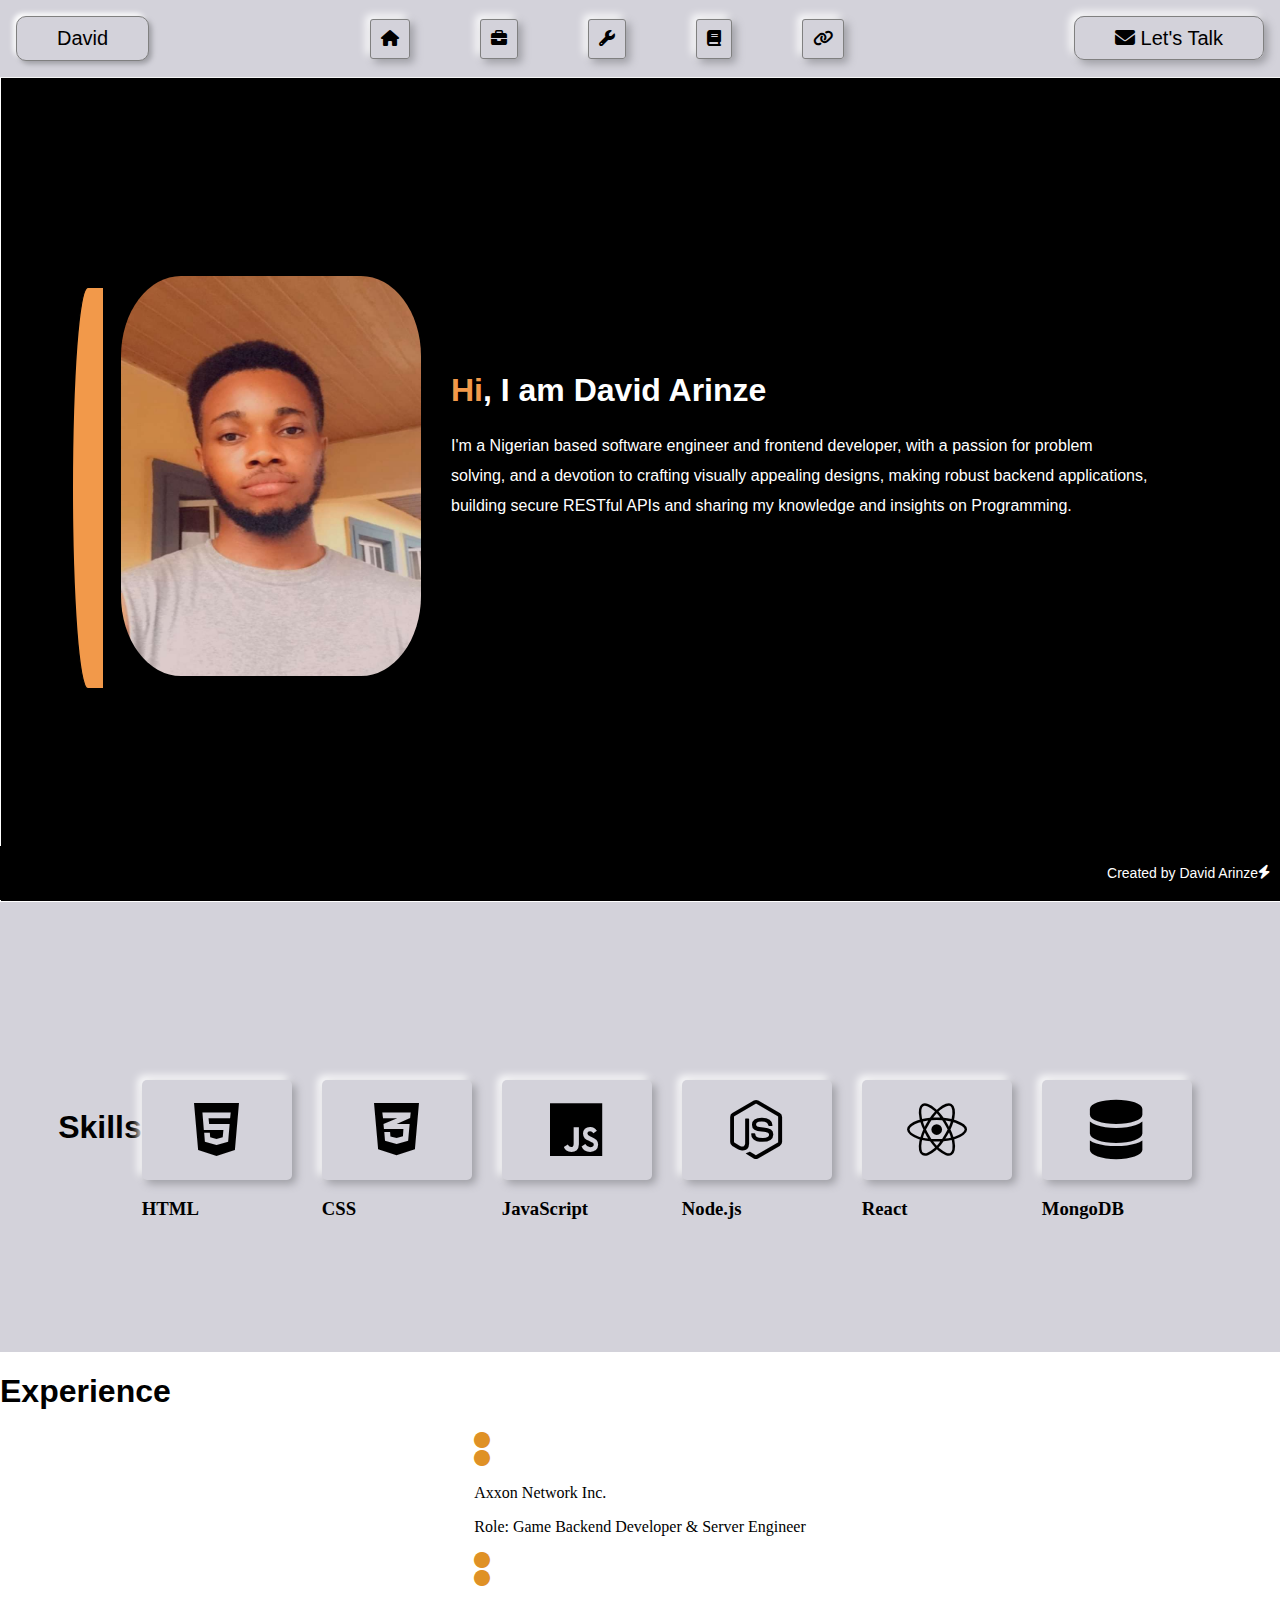
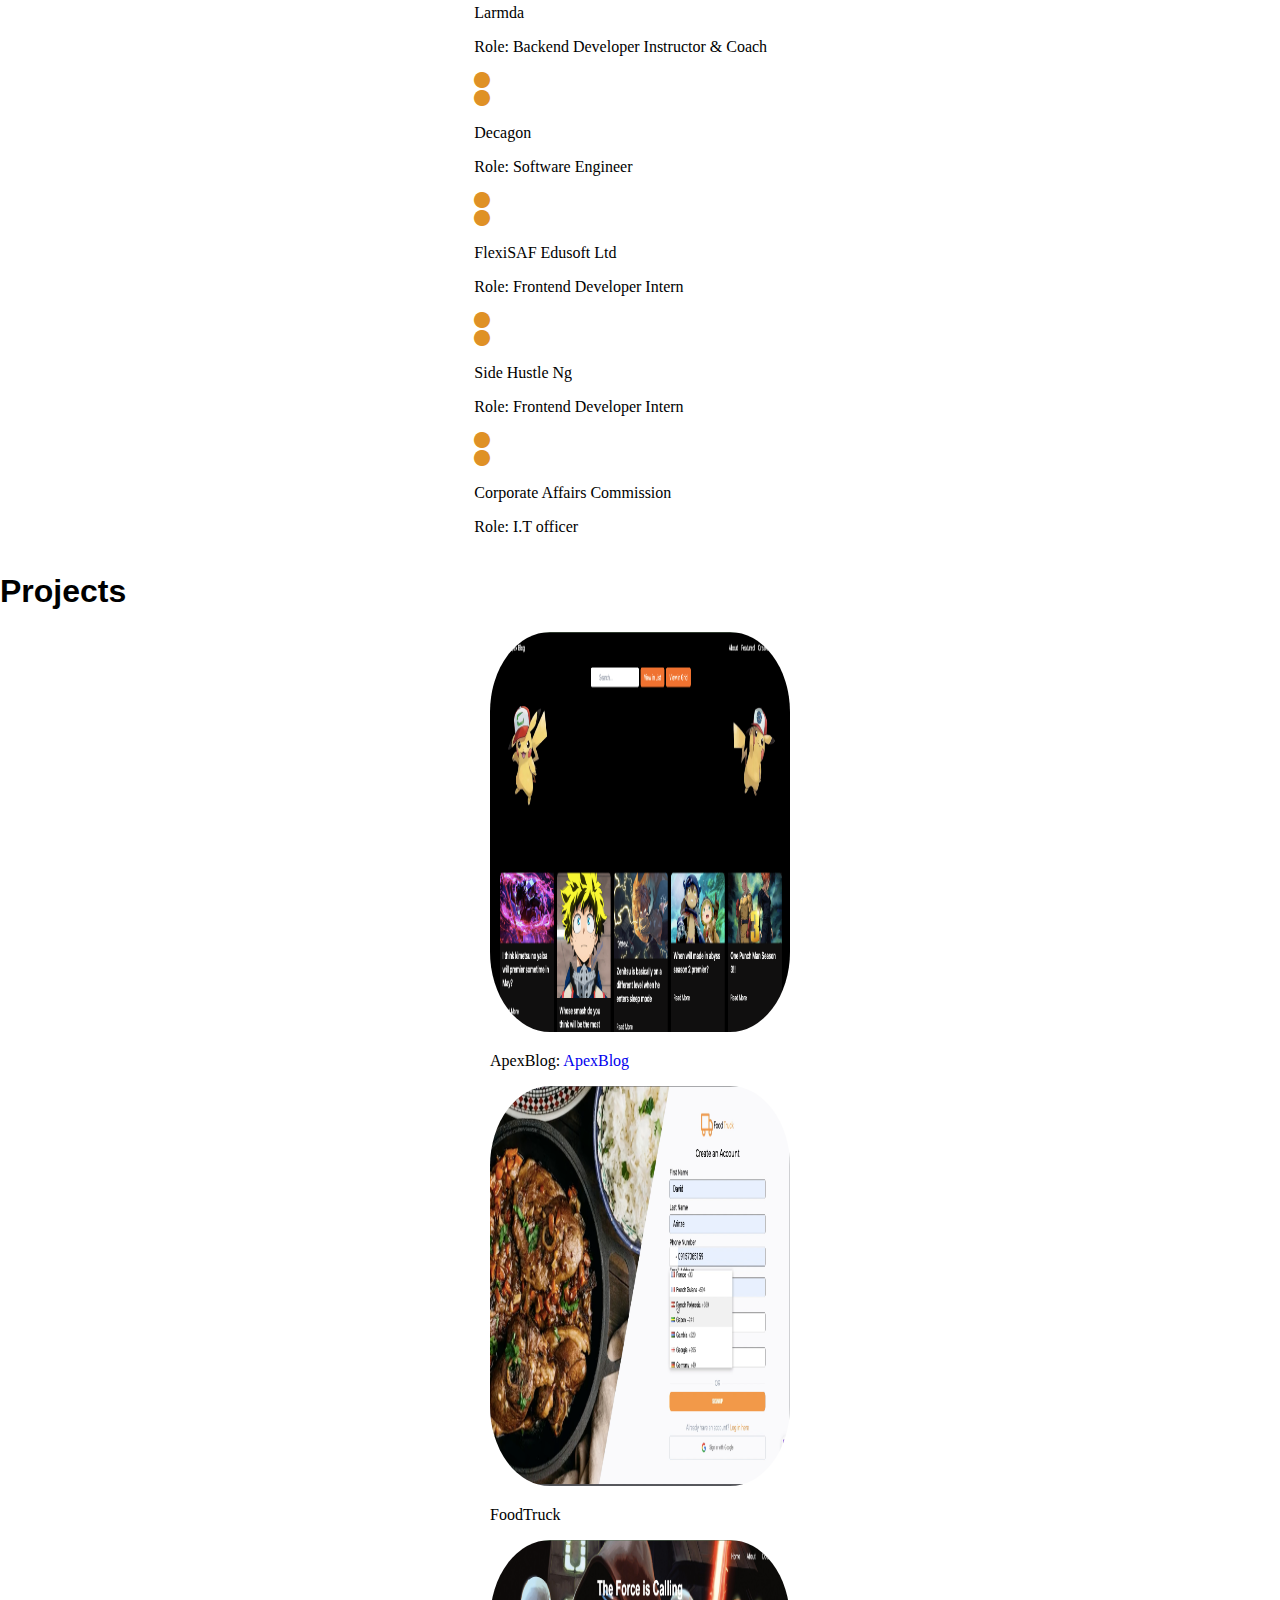
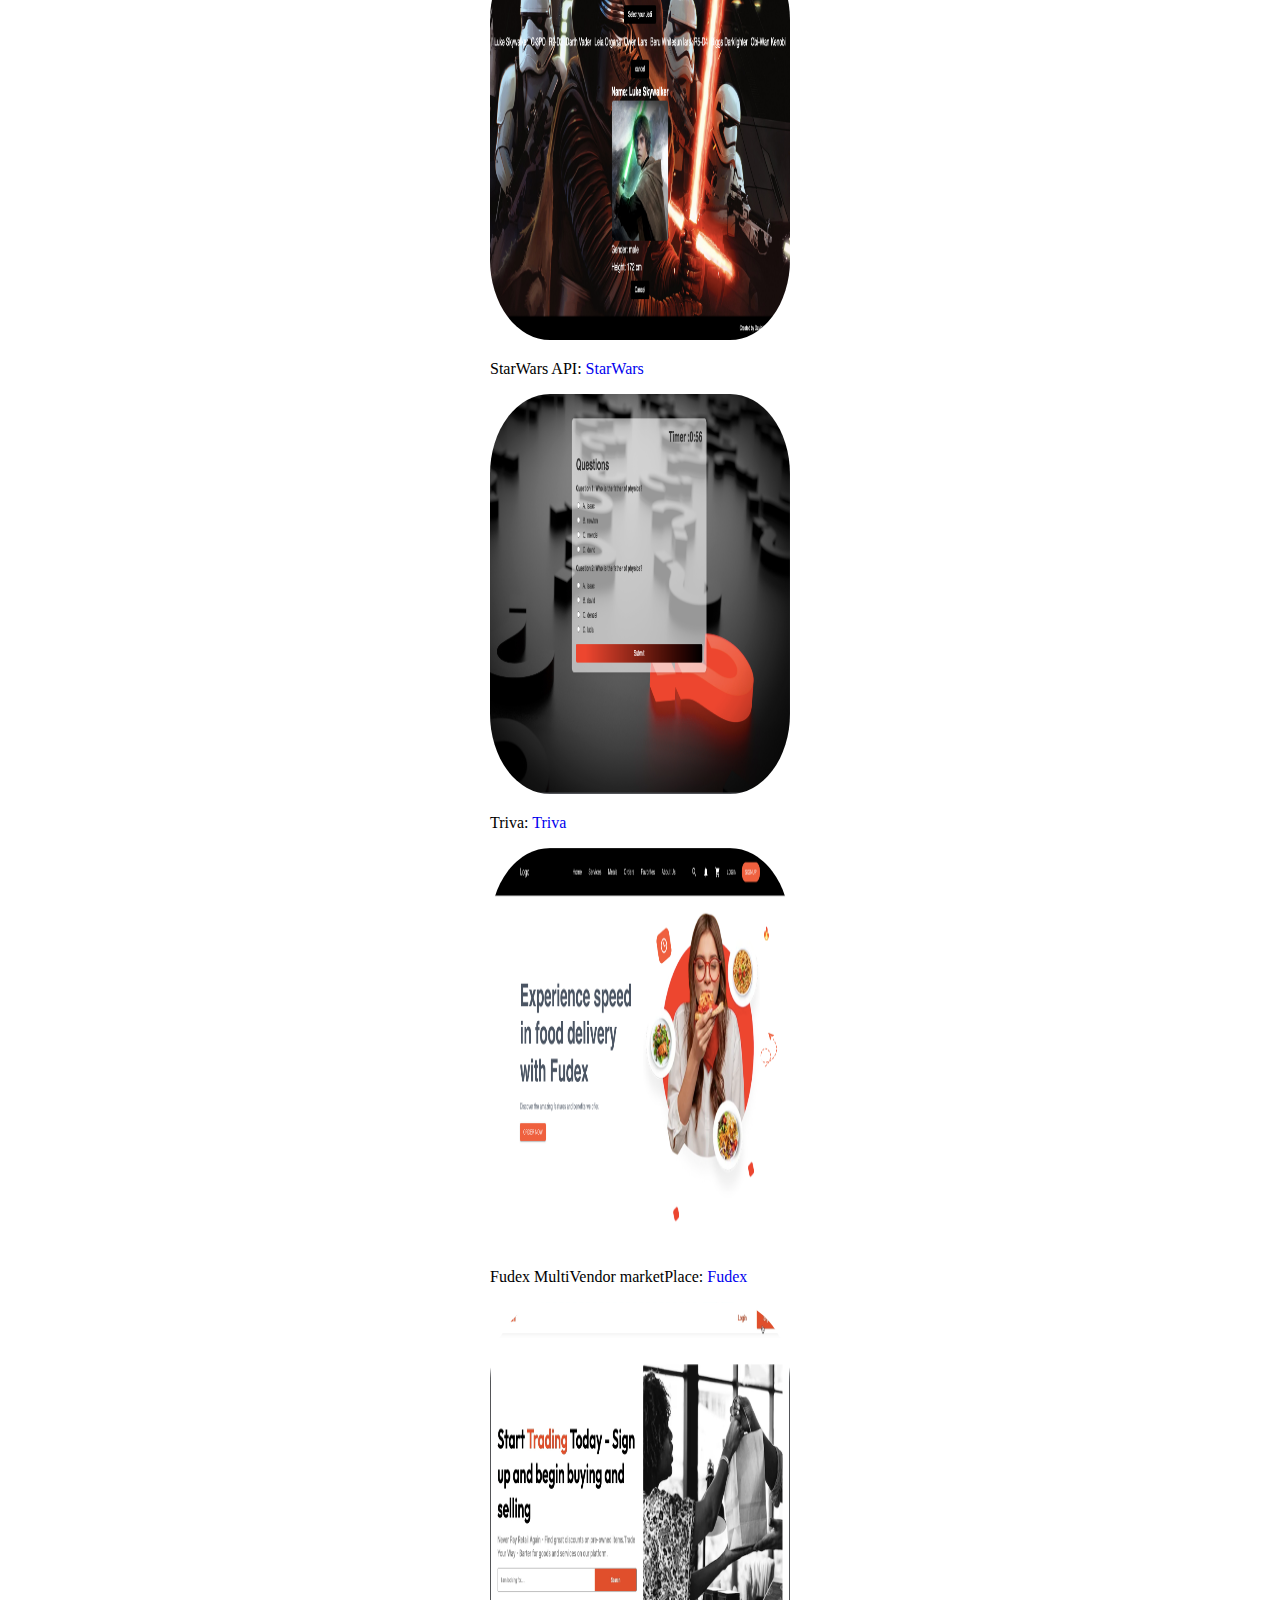
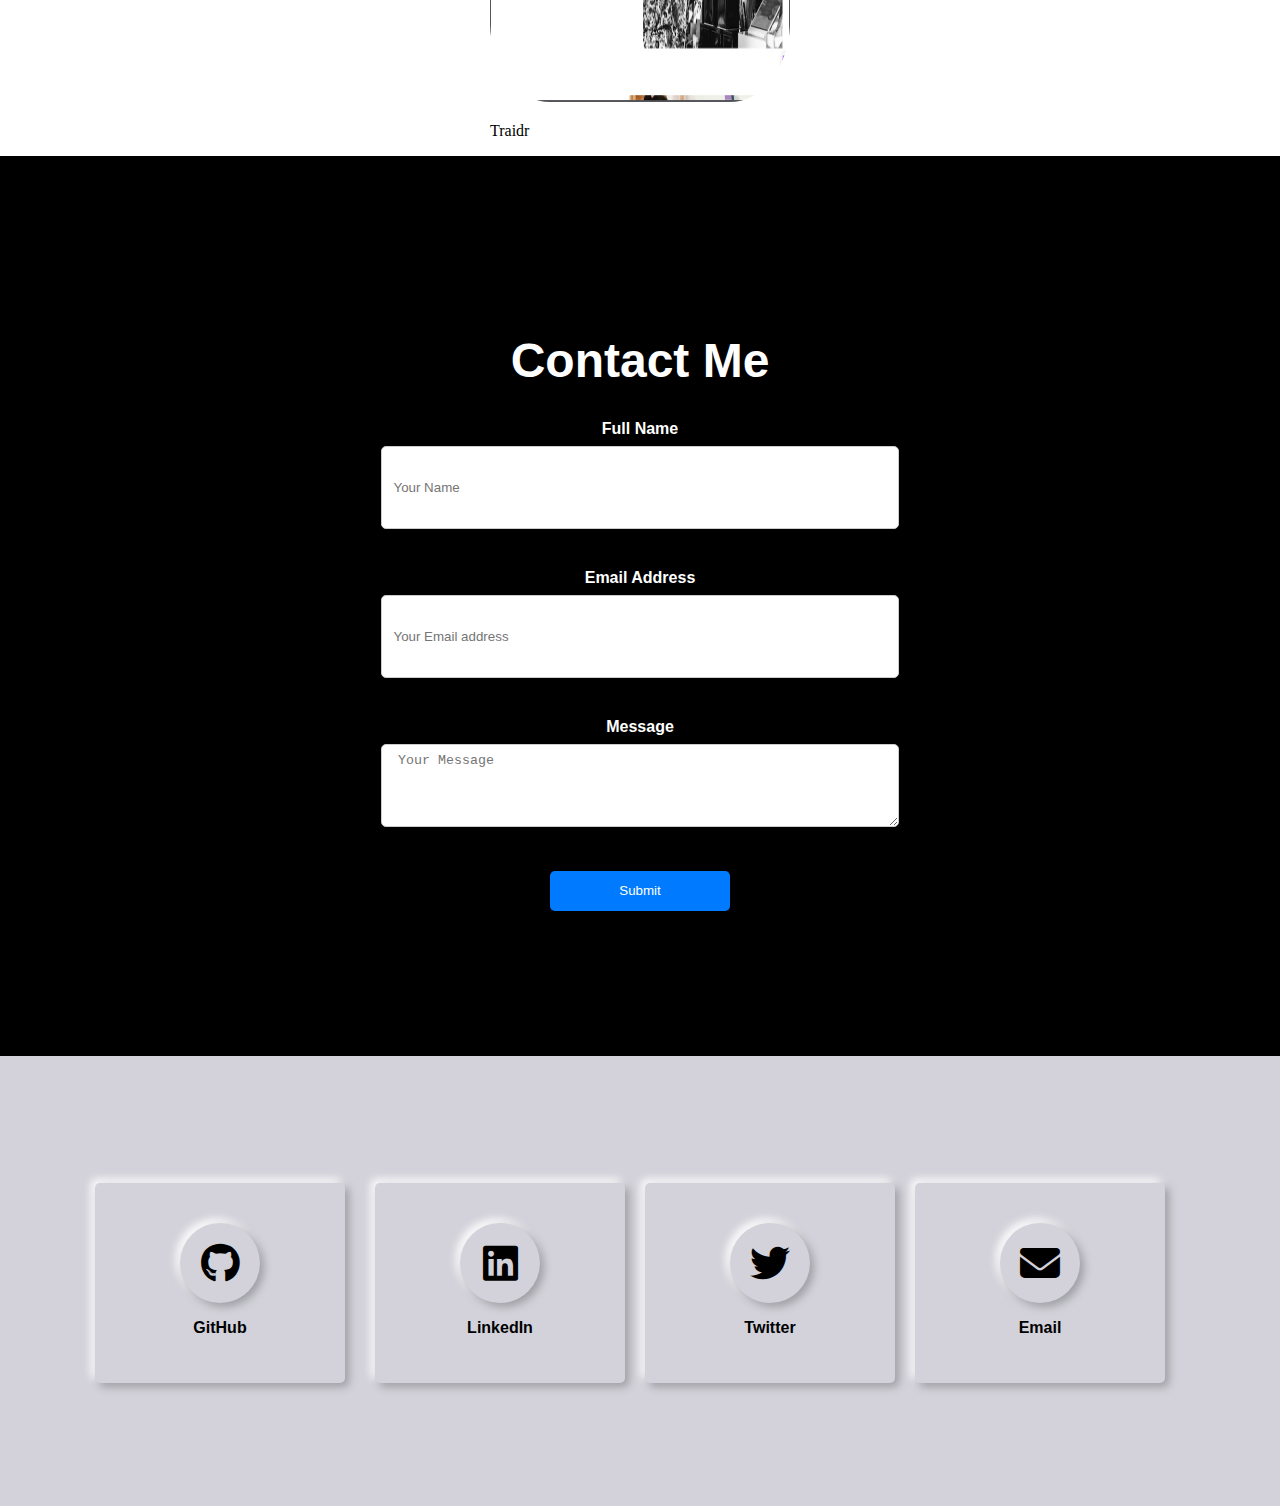
<file: index.html>
<!DOCTYPE html>
<html lang="en">
<head>
    <meta charset="UTF-8">
    <meta name="viewport" content="width=device-width, initial-scale=1.0">
    <link rel="stylesheet" href="https://cdnjs.cloudflare.com/ajax/libs/font-awesome/6.5.1/css/all.min.css">
    <link rel="stylesheet" href="stylesheet/index.css">
    <title>David's Haven</title>
</head>
<body>
    <nav class="navbar-container">
        <div class="navbar-logo">
            <a href="/" class="navbar-link">
                <button type="button" class="logo-btn">David</button>
            </a>
        </div>
    
        <div class="navbar-links">
            <div class="neomorphic-link">
                <a href="#home" class="navbar-link">
                    <i class="fa-sharp fa-solid fa-house"></i>
                </a>
            </div>
            <div class="neomorphic-link">
                <a href="#projects" class="navbar-link">
                    <i class="fa-sharp fa-solid fa-briefcase"></i>
                </a>
            </div>
            <div class="neomorphic-link">
                <a href="#skills" class="navbar-link">
                    <i class="fa-sharp fa-solid fa-wrench"></i>
                </a>
            </div>
            <div class="neomorphic-link">
                <a href="#experience" class="navbar-link">
                    <i class="fa-solid fa-book"></i>
                </a>
            </div>
            <div class="neomorphic-link">
                <a href="#links" class="navbar-link">
                    <i class="fa-sharp fa-solid fa-link"></i>
                </a>
            </div>
        </div>
        
        <div>
            <a href="#contact" class="btn navbar-link">
                <i class="fa-solid fa-envelope"></i>
                Let's Talk
            </a>
        </div>
        <div>
            <a href="#" class="btn2 navbar-link" id="additionalLinksBtn">
                <i class="fa-solid fa-circle"></i>
            </a>
        </div>
    </nav>
    <!-- Rectangular div containing additional links in mobile view -->
    <div id="additionalLinksContainer" class="additional-links-container">
        <a href="#home" class="navbar-link neomorphic-link">
            <i class="fa-sharp fa-solid fa-house"></i>
        </a>
        <a href="#experience" class="navbar-link neomorphic-link">
            <i class="fa-solid fa-book"></i>
        </a>
        <a href="#projects" class="navbar-link neomorphic-link">
            <i class="fa-sharp fa-solid fa-briefcase"></i>
        </a>
        <a href="#skills" class="navbar-link neomorphic-link">
            <i class="fa-sharp fa-solid fa-wrench"></i>
        </a>
        <a href="#links" class="navbar-link neomorphic-link">
            <i class="fa-sharp fa-solid fa-link"></i>
        </a>
    </div>

    <!--Intro Section-->
    <div class="parent-cont" id="home">
        <div class="image-container">
            <img src="images/Davids Photo.JPG" alt="david's photo">
            <div class="curve"></div>
        </div>
            <div class="text-box">
                <h1 id="typewriter"><span class='hi'>Hi</span>, I am David Arinze</h1>
                <p>I'm a Nigerian based software engineer and frontend developer, with a passion for problem solving, 
                    and a devotion to crafting visually appealing designs, making robust backend applications, building secure RESTful APIs and sharing my knowledge and insights on Programming.
                </p>
            </div>
    </div>

    <!--Skills Section-->
    <div class='skills-container' id="skills">
        <h1>Skills</h1>
        <div class='flex'>
            <div class='controls1'>
                <div class='html'>
                        <div class='icon-holder'>
                            <i class="fa-brands fa-html5"></i>
                        </div>
                    <div class="label-cont">
                        <h3 class='label-skills'>HTML</h3>
                    </div>
                </div>
                <div class='css'>
                        <div class='icon-holder'>
                            <i class="fa-brands fa-css3-alt"></i>
                        </div>
                    <div class="label-cont">
                        <h3 class='label-skills'>CSS</h3>
                    </div>
                </div>
                <div class='javascript'>
                        <div class='icon-holder'>
                            <i class="fa-brands fa-js"></i>
                        </div>
                    <div class="label-cont">
                        <h3 class='label-skills'>JavaScript</h3>
                    </div>
                </div>
                <div class='nodejs'>
                        <div class='icon-holder'>
                            <i class="fa-brands fa-node-js"></i>
                        </div>
                    <div class="label-cont">
                        <h3 class='label-skills'>Node.js</h3>
                    </div>
                </div>
                <div class='express'>
                    <div class='icon-holder'>
                        <i class="fa-brands fa-react"></i>
                    </div>
                <div class="label-cont">
                    <h3 class='label-skills'>React</h3>
                </div>
            </div>
                <div class='mongodb'>
                    <div class='icon-holder'>
                        <i class="fa-solid fa-database"></i>
                    </div>
                <div class="label-cont">
                    <h3 class='label-skills'>MongoDB</h3>
                </div>
            </div>
        </div>
    </div>
</div>

    <!--Experience Section-->
    <div class="portfolio-container" id="experience">
        <h1>Experience</h1>
        <div class='flex'>
            <div class='controls2'>
                <div class='project1'>
                        <div class='circle-holder'>
                            <div>
                                <div class="circle-btn">
                                    <i class="fa-solid fa-circle cl"></i>
                                </div>
                            </div>
                            <div>
                                <div class="circle-btn">
                                    <i class="fa-solid fa-circle"></i>
                                </div>
                            </div>
                        </div>
                        <p class="pg2">Axxon Network Inc.</p>
                        <p class="pg">Role: Game Backend Developer & Server Engineer</p>
                </div>
                <div class='project2'>
                        <div class='circle-holder'>
                            <div>
                                <div class="circle-btn">
                                    <i class="fa-solid fa-circle cl"></i>
                                </div>
                            </div>
                            <div>
                                <div class="circle-btn">
                                    <i class="fa-solid fa-circle"></i>
                                </div>
                            </div> 
                        </div>
                        <p class="pg2">Larmda</p>
                        <p class="pg">Role: Backend Developer Instructor & Coach</p>
                </div>
                <div class='project3'>
                        <div class='circle-holder'>
                            <div>
                                <div class="circle-btn">
                                    <i class="fa-solid fa-circle cl"></i>
                                </div>
                            </div>
                            <div>
                                <div class="circle-btn">
                                    <i class="fa-solid fa-circle"></i>
                                </div>
                            </div>
                        </div>
                        <p class="pg2">Decagon</p>
                        <p class="pg">Role: Software Engineer </p>
                </div>
                <div class='project4'>
                        <div class='circle-holder'>
                            <div>
                                <div class="circle-btn">
                                    <i class="fa-solid fa-circle cl"></i>
                                </div>
                            </div>
                            <div>
                                <div class="circle-btn">
                                    <i class="fa-solid fa-circle"></i>
                                </div>
                            </div>
                        </div>
                        <p class="pg2">FlexiSAF Edusoft Ltd</p>
                        <p class="pg">Role: Frontend Developer Intern</p>
                </div>
                <div class='project5'>
                    <div class='circle-holder'>
                        <div>
                            <div class="circle-btn">
                                <i class="fa-solid fa-circle cl"></i>
                            </div>
                        </div>
                        <div>
                            <div class="circle-btn">
                                <i class="fa-solid fa-circle"></i>
                            </div>
                        </div>
                    </div>
                    <p class="pg2">Side Hustle Ng</p>
                    <p class="pg">Role: Frontend Developer Intern</p>
                </div>
                <div class='project6'>
                    <div class='circle-holder'>
                        <div>
                            <div class="circle-btn">
                                <i class="fa-solid fa-circle cl"></i>
                            </div>
                        </div>
                        <div>
                            <div class="circle-btn">
                                <i class="fa-solid fa-circle"></i>
                            </div>
                        </div>
                    </div>
                    <p class="pg2">Corporate Affairs Commission</p>
                    <p class="pg">Role: I.T officer</p>
            </div>
        </div>
    </div>
</div>


    <!--Portfolio Section-->
    <div class="portfolio-container" id="projects">
        <h1>Projects</h1>
        <div class='flex'>
            <div class='controls2'>
                <div class='project1'>
                        <div class='image-holder'>
                            <img src="images/apex.png" alt="apexblog">
                        </div>
                        <p class="pg">ApexBlog: <a href="https://my-blog-app-smoky.vercel.app/">ApexBlog</a></p>
                </div>
                <div class='project2'>
                        <div class='image-holder'>
                            <img src="images/foodtruck.png" alt="foodtruck">
                        </div>
                        <p class="pg">FoodTruck</p>
                </div>
                <div class='project3'>
                        <div class='image-holder'>
                            <img src="images/starwars.png" alt="starwars api">
                        </div>
                        <p class="pg">StarWars API: <a href="https://stars-lemon.vercel.app">StarWars</a></p>
                </div>
                <div class='project4'>
                        <div class='image-holder'>
                            <img src="images/Screenshot 2024-04-07 at 15.40.01.png" alt="triva">
                        </div>
                        <p class="pg">Triva: <a href="https://triva-ki2a.onrender.com">Triva</a></p>
                </div>
                <div class='project5'>
                    <div class='image-holder'>
                        <img src="images/fudex.png" alt="Fudex">
                    </div>
                    <p class="pg">Fudex MultiVendor marketPlace: <a href="https://fudex-market-place.vercel.app/">Fudex</a></p>
            </div>
                <div class='project6'>
                    <div class='image-holder'>
                        <img src="images/Screenshot 2024-04-07 at 15.50.52.png" alt="traidr">
                    </div>
                    <p class="pg">Traidr</p>
            </div>
        </div>
    </div>
</div>

    
    <!--Contact Me Section-->
    <div id='contact' class='container'>
        <div class='content'>
            <h1 class='title'>Contact Me</h1>
            <form class='form' action='/users/contact' method='post'>
                <div class='form-group'>
                    <label class='label' for='fullName'>Full Name</label>
                    <input
                        class='input'
                        type='text'
                        id='fullName'
                        name='fullName'
                        value=''
                        placeholder=' Your Name'
                    />
                </div>
                <div class='form-group'>
                    <label class='label' for='email'>Email Address</label>
                    <input
                        class='input'
                        type='email'
                        id='email'
                        name='email'
                        value=''
                        placeholder=' Your Email address'
                    />
                </div>
                <div class='form-group'>
                    <label class='label' for='message'>Message</label>
                    <textarea
                        class='textarea'
                        id='message'
                        name='message'
                        value=''
                        placeholder=' Your Message'
                    ></textarea>
                </div>
                <button class='button' type='submit'>Submit</button>
            </form>
        </div>
        <!-- <div class='modal'>
            <div class='modal-content'>
                <span class='close'>&times;</span>
                <p>Your response was sent successfully!</p>
            </div>
        </div> -->
    </div>
    
    <!--Footer Section-->
    <footer class='footer-container' id="links">
        <div class='flex'>
            <div class='controls'>
                <div class='one'>
                    <a href='http://github.com/profanor' target="_blank" rel="noopener noreferrer">
                        <div class='rounded'>
                            <i class="icon fa-brands fa-github"></i>
                        </div>
                    </a>
                    <div><h3 class='label'>GitHub</h3></div>
                </div>
                <div class='two'>
                    <a href='https://www.linkedin.com/in/david-arinze-5766161a1/' target="_blank" rel="noopener noreferrer">
                        <div class='rounded'>
                            <i class="icon fab fa-linkedin"></i>
                        </div>
                    </a>
                    <div><h3 class='label'>LinkedIn</h3></div>
                </div>
                <div class='three'>
                    <a href='/' target="_blank" rel="noopener noreferrer">
                        <div class='rounded'>
                            <i class="icon fab fa-twitter"></i>
                        </div>
                    </a>
                    <div><h3 class='label'>Twitter</h3></div>
                </div>
                <div class='four' id= 'links'>
                    <a href='mailto:fivelanes72@gmail.com' target="_blank" rel="noopener noreferrer">
                        <div class='rounded'>
                            <i class="icon fa-solid fa-envelope"></i>
                        </div>
                    </a>
                    <div><h3 class='label'>Email</h3></div>
                </div>
            </div>
        </div>
        <div class="copyright">
            <p>Created by David Arinze <i class="fa-solid fa-bolt"></i></p>
        </div>
    </footer>
        <button id="scrollToTopButton">
            <span>&lt;</span>
        </button>

    <script src="script/index.js"></script>
</body>
</html>
</file>
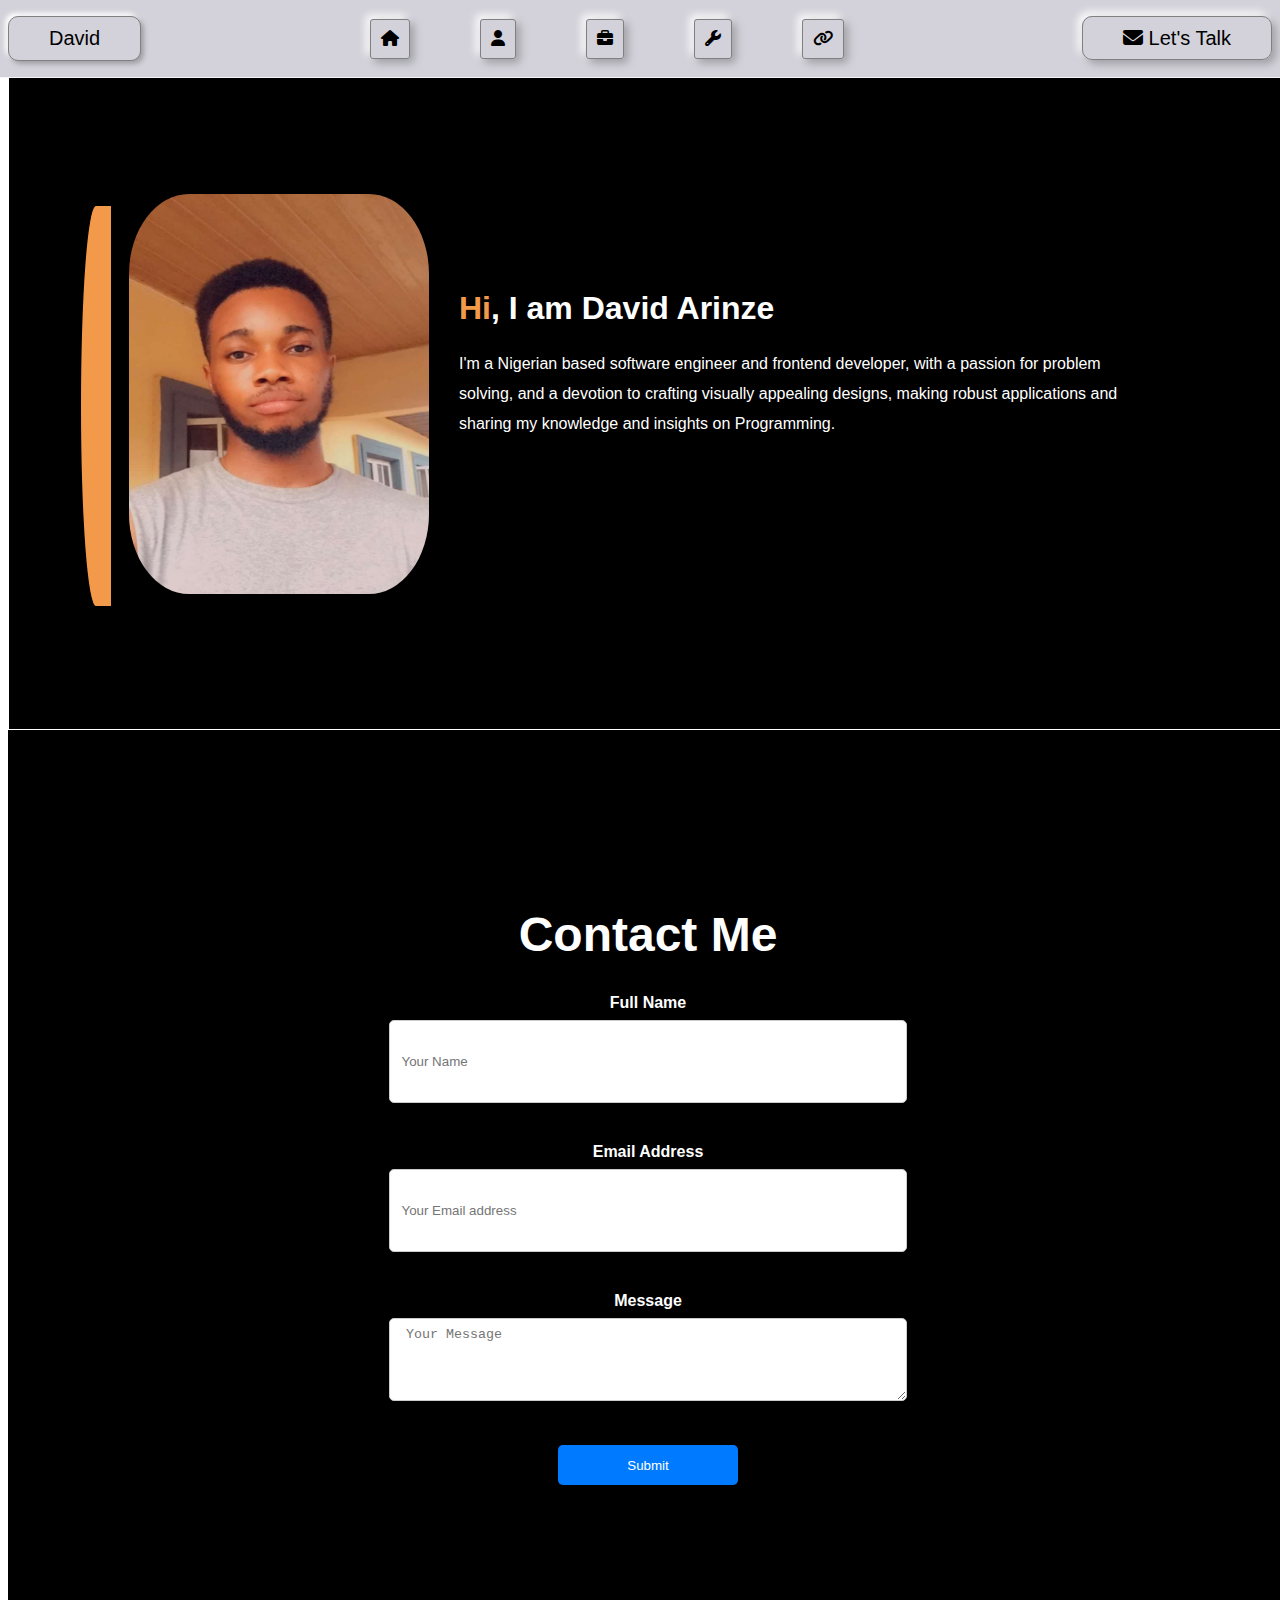
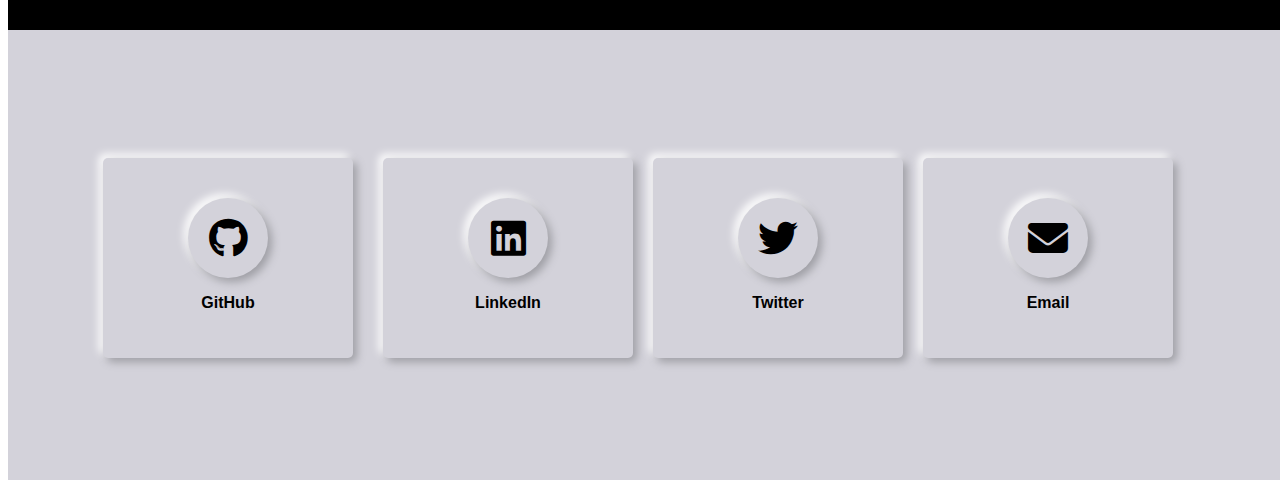
<file: src/index.html>
<!DOCTYPE html>
<html lang="en">
<head>
    <meta charset="UTF-8">
    <meta name="viewport" content="width=device-width, initial-scale=1.0">
    <link rel="stylesheet" href="https://cdnjs.cloudflare.com/ajax/libs/font-awesome/6.5.1/css/all.min.css">
    <link rel="stylesheet" href="/src/stylesheet/index.css">
    <title>David's Haven</title>
</head>
<body>
    <nav class="navbar-container">
        <div class="navbar-logo">
            <a href="/" class="navbar-link">
                <button type="button" class="logo-btn">David</button>
            </a>
        </div>
    
        <div class="navbar-links">
            <div class="neomorphic-link">
                <a href="#home" class="navbar-link">
                    <i class="fa-sharp fa-solid fa-house"></i>
                </a>
            </div>
            <div class="neomorphic-link">
                <a href="#about" class="navbar-link">
                    <i class="fa-solid fa-user"></i>
                </a>
            </div>
            <div class="neomorphic-link">
                <a href="#portfolio" class="navbar-link">
                    <i class="fa-sharp fa-solid fa-briefcase"></i>
                </a>
            </div>
            <div class="neomorphic-link">
                <a href="#service" class="navbar-link">
                    <i class="fa-sharp fa-solid fa-wrench"></i>
                </a>
            </div>
            <div class="neomorphic-link">
                <a href="#links" class="navbar-link">
                    <i class="fa-sharp fa-solid fa-link"></i>
                </a>
            </div>
        </div>
        
        <div>
            <a href="#contact" class="btn navbar-link">
                <i class="fa-solid fa-envelope"></i>
                Let's Talk
            </a>
        </div>
    </nav>

    <!--About Me Section-->
    <div class="parent-cont">
        <div class="image-container">
            <img src="/assets/images/Davids Photo.JPG" alt="david's photo">
            <div class="curve"></div>
        </div>
            <div class="text-box">
                <h1 id="typewriter"><span class='hi'>Hi</span>, I am David Arinze</h1>
                <p>I'm a Nigerian based software engineer and frontend developer, with a passion for problem solving, 
                    and a devotion to crafting visually appealing designs, making robust applications and sharing my knowledge and insights on Programming.
                </p>
            </div>
    </div>

    <!--Contact Me Section-->
    <div id='contact' class='container'>
        <div class='content'>
            <h1 class='title'>Contact Me</h1>
            <form class='form' action='/users/contact' method='post'>
                <div class='form-group'>
                    <label class='label' for='fullName'>Full Name</label>
                    <input
                        class='input'
                        type='text'
                        id='fullName'
                        name='fullName'
                        value=''
                        placeholder=' Your Name'
                    />
                </div>
                <div class='form-group'>
                    <label class='label' for='email'>Email Address</label>
                    <input
                        class='input'
                        type='email'
                        id='email'
                        name='email'
                        value=''
                        placeholder=' Your Email address'
                    />
                </div>
                <div class='form-group'>
                    <label class='label' for='message'>Message</label>
                    <textarea
                        class='textarea'
                        id='message'
                        name='message'
                        value=''
                        placeholder=' Your Message'
                    ></textarea>
                </div>
                <button class='button' type='submit'>Submit</button>
            </form>
        </div>
        <!-- <div class='modal'>
            <div class='modal-content'>
                <span class='close'>&times;</span>
                <p>Your response was sent successfully!</p>
            </div>
        </div> -->
    </div>
    
    <!--Footer Section-->
    <footer class='footer-container'>
        <div class='flex'>
            <div class='controls'>
                <div class='one'>
                    <a href='http://github.com/profanor' target="_blank" rel="noopener noreferrer">
                        <div class='rounded'>
                            <i class="icon fa-brands fa-github"></i>
                        </div>
                    </a>
                    <div><h3 class='label'>GitHub</h3></div>
                </div>
                <div class='two'>
                    <a href='https://www.linkedin.com/in/david-arinze-5766161a1/' target="_blank" rel="noopener noreferrer">
                        <div class='rounded'>
                            <i class="icon fab fa-linkedin"></i>
                        </div>
                    </a>
                    <div><h3 class='label'>LinkedIn</h3></div>
                </div>
                <div class='three'>
                    <a href='/' target="_blank" rel="noopener noreferrer">
                        <div class='rounded'>
                            <i class="icon fab fa-twitter"></i>
                        </div>
                    </a>
                    <div><h3 class='label'>Twitter</h3></div>
                </div>
                <div class='four' id= 'links'>
                    <a href='mailto:fivelanes72@gmail.com' target="_blank" rel="noopener noreferrer">
                        <div class='rounded'>
                            <i class="icon fa-solid fa-envelope"></i>
                        </div>
                    </a>
                    <div><h3 class='label'>Email</h3></div>
                </div>
            </div>
        </div>
    </footer>
        <button id="scrollToTopButton">
            <span>&lt;</span>
        </button>

    <script src="/src/script/index.js"></script>
</body>
</html>
</file>
<file: stylesheet/index.css>
body {
    margin: 0;
    padding: 0;
}

/* Navbar Styles*/
.navbar-container {
    background-color: #d3d2da;
    border-bottom: 1px solid whitesmoke;
    position: fixed;
    top: 0;
    left: 0; 
    right: 0; 
    z-index: 10;
    padding: 1rem 1rem;
    display: flex;
    justify-content: space-between;
    align-items: center;
}

.navbar-logo {
    display: flex;
    align-items: center;
}

.navbar-logo-text {
    color: white;
    font-family: Arial, Helvetica, sans-serif;
    margin-left: 0.5rem;
}

.navbar-links {
    display: flex;
    gap: 60px;
    margin: 0 auto;
    align-items: center; 
}

.navbar-links.responsive {
    display: flex;
    flex-direction: column;
    align-items: center;
}
  
.navbar-link {
    color: black;
    text-decoration: none;
}

.btn {
    background-color: #d3d2da;
    border-radius: 10px;
    border: 1px black;
    padding: 10px 40px;
    font-family: 'Roboto', sans-serif;
    font-size: 20px;
    color: black;
    cursor: pointer;
    box-shadow: 4px 4px 8px #9e9ea4, 
                -4px -4px 8px white;
    transition: box-shadow 0.3s ease;
    border-width: 1px;
    border-style: solid;
    border-color: #808080;
}

.btn:hover {
    box-shadow: 3px 3px 5px #9e9ea4, 
                -3px -3px 5px white;
  }

.logo-btn {
    background-color: #d3d2da;
    border-radius: 10px;
    border: 1px black;
    padding: 10px 40px;
    font-family: 'Roboto', sans-serif;
    font-size: 20px;
    color: black;
    cursor: pointer;
    box-shadow: 3px 3px 5px #9e9ea4, 
                -3px -3px 5px white;
    transition: box-shadow 0.3s ease;
    border-width: 1px;
    border-style: solid;
    border-color: #808080;
  }

.neomorphic-link {
    display: inline-block;
    margin-right: 10px; 
    border-radius: 3px; 
    padding: 10px; 
    box-shadow: 4px 4px 8px #9e9ea4, 
                -4px -4px 8px white;
    transition: box-shadow 0.3s ease;
    border-width: 1px;
    border-style: solid;
    border-color: #808080;
}
  
.neomorphic-link:hover {
    box-shadow: 3px 3px 5px #9e9ea4, 
                -3px -3px 5px white;
}
  
.neomorphic-link.active {
    box-shadow: 2px 2px 4px #d9d9d9, -2px -2px 4px #ffffff; 
}
  
.material-icons {
    vertical-align: middle; 
    margin-right: 5px; 
}

.btn2 {
    display: none;
}

/* Styles for the additional links container */
.additional-links-container {
    display: none;
    position: fixed;
    top: 80px;
    right: 0;
    width: 300px;
    background-color:#d3d2da; 
    padding: 10px;
    border-width: 1px;
    border-style: solid;
    border-color: #808080;
    text-align: center;
    z-index: 999;
}

.additional-links-container.show {
    display: none;
}

.fa-circle {
    color: #df9126;
}

/* media queries for Navbar */
@media (max-width: 768px) {
    .navbar-links {
        display: none;
    }
    .additional-links-container {
        display: block;
    }
    .btn {
        display: inline-block;
        border-radius: 3px;
        padding: 10px;
        cursor: pointer;
        font-size: 0;
        box-shadow: 4px 4px 8px #9e9ea4, 
                    -4px -4px 8px white;
        transition: box-shadow 0.3s ease;
        border-width: 1px;
        border-style: solid;
        border-color: #808080;
        margin-left: 170px;
    }
    .btn i {
        font-size: 20px; /* Set font size of the icon inside the button */
    }
    .btn2 {
        display: inline-block;
        border-radius: 3px;
        padding: 10px;
        cursor: pointer;
        box-shadow: 4px 4px 8px #9e9ea4, 
                    -4px -4px 8px white;
        transition: box-shadow 0.3s ease;
        border-width: 1px;
        border-style: solid;
        border-color: #808080;
    }
    .btn2 i {
        font-size: 20px; 
    }
    .btn2:hover {
        box-shadow: 3px 3px 5px #9e9ea4, 
                    -3px -3px 5px white;
      }
}


/* Main Styles*/
.parent-cont {
    background-color: black;
    border: 1px solid white;
    color: white;
    display: flex;
    justify-content: center;
    align-items: center; 
    overflow: hidden;
    width: 100vw;
    height: 100vh;
}

 h1 {
    font-family: sans-serif;
}
.hi {
    color: #F2994A;
}
@keyframes typing {
    0% {
        width: 0;
        margin-left: 1%; /* Start typing from the middle */
    }
    100% {
        width: 100%;
        margin-left: 0; /* Move cursor to the end */
    }
}
.typewriter {
    overflow: hidden; /* Ensures text is not visible until animated */
    border-right: .15em solid white; /* Blinking cursor */
    white-space: nowrap; /* Keeps text on a single line */
    animation: typing 3s steps(20) forwards;
}
.image-container {
    display: flex;
    justify-content: flex-start;
    margin-right: 20px;
    margin-top: 50px;
    position: relative;
}
img {
    border-radius: 20%;
    width: 300px;
    height: 400px;
}
.text-box {
    width: 700px; 
    height: 200px; 
    overflow: auto; 
    padding: 10px; 
}
.text-box p {
    font-family: sans-serif;
    font-weight: 400;
    line-height: 30px;
}
.curve {
    position: absolute;
    top: 10px;
    left: -50px; 
    width: 30px; 
    height: 400px; 
    background-color: #F2994A; 
    border-top: 2px solid black;
    border-left: 2px solid black;
    border-radius: 50% 0 0% 50%;
    border: 2px solid #000;
}

/* media queries for Main Section */
@media (max-width: 768px) {
    .parent-cont {
        display: flex;
        flex-direction: column;
        justify-content: center;
        align-items: center;
        height: 150vh;

    }
    .image-container {
        display: flex;
        justify-content: center;
        align-items: center;
        margin: 0;
        margin-top: 100px;
        position: relative;
    }
    .img {
        display: flex;
        flex-direction: column;
        justify-content: center;
        align-items: center;
        margin: 0;
    }
    .text-box {
        display: flex;
        flex-direction: column;
        justify-content: center;
        align-items: center;
        width: 300px;
        height: 500px;
    }
    
}

/* Contact Me Styles */
.container {
    background-color: #000;
    display: flex;
    justify-content: center;
    align-items: center;
    height: 100vh;
    width: 100vw;
}
  
.content {
    color: white;
    text-align: center;
}
  
.title {
    font-size: 3rem;
    margin-bottom: 2rem;
}
  
.form {
    display: flex;
    flex-direction: column;
    align-items: center;
}
  
.form-group {
    margin-bottom: 1.5rem;
}

.label {
  font-size: 1rem;
  margin-bottom: 0.5rem;
  display: block;
}

.input, 
.textarea {
    width: 500px;
    height: 65px;
    margin-bottom: 1rem;
    padding: 0.5rem;
    border: 1px solid #ccc;
    border-radius: 5px;
}
  
.button {
    width: 180px;
    height: 40px;
    background-color: #007bff;
    color: #fff;
    border: none;
    border-radius: 5px;
    cursor: pointer;
    transition: background-color 0.3s ease;
}
  
.button:hover {
    background-color: #0056b3;
}

/* .modal {
    display: flex;
    justify-content: center;
    align-items: center;
    position: fixed;
    top: 0;
    left: 0;
    width: 100%;
    height: 100%;
    background-color: rgba(0, 0, 0, 0.5); 
    z-index: 1000; 
} */
  
/* .modal-content {
    background-color: #fff; 
    padding: 20px;
    border-radius: 8px;
    box-shadow: 0 0 10px rgba(0, 0, 0, 0.2); 
    max-width: 400px; 
    text-align: center;
    position: relative;
} */
  
/* .close {
    position: absolute;
    top: 10px;
    right: 10px;
    cursor: pointer;
    font-size: 20px;
} */

/* media queries for contact me section */
@media (max-width: 768px) {
    .container {
        width: 100vw;
    }
    .input, 
    .textarea {
        width: 300px;
        height: 35px;
        margin-bottom: 1rem;
        padding: 0.5rem;
        border: 1px solid #ccc;
        border-radius: 5px;
    }
    .title {
        font-size: 2rem;
    }
}

/* About Me Section */
.carousel-container {
    border: 1px solid whitesmoke;
    position: relative;
    overflow: hidden;
    width: 100%;
    height: 100vh;
}

.carousel-slides {
    display: flex;
}

.carousel-slide {
    flex: 0 0 100%;
    background-color: black;
    transition: transform 0.5s ease;
}

.carousel-slide img {
    width: 100%;
    height: 35%;
    object-fit: contain;
}

.carousel-btn {
    background-color: rgba(255, 255, 255, 0.7);
    border: none;
    cursor: pointer;
    color: #fff;
    position: absolute;
    top: 50%;
    transform: translateY(-50%);
    font-size: 16px;
    padding: 10px;
    transition: background-color 0.3s;
}

.carousel-btn:hover {
    background-color: rgba(255, 255, 255, 0.5);
}

.prev {
    left: 10px;
}

.next {
    right: 10px;
}

/* media queries for carousel */
@media (max-width: 768px) {
    .carousel-container {
    width: 100%;
    height: 40vh;
    }
}

/* skills container styles */
.skills-container {
    background-color: #d3d2da;
    display: flex;
    justify-content: center;
    align-items: center;
    height: 50vh;
    width: 100vw;
}
.controls1 {
    display: flex;
    flex-direction: row;
    margin-bottom: 35px;
}

.html, .css, .javascript, .nodejs, .express, .mongodb {
    background-color: #d3d2da;
    border-radius: 5px;
    border: 1px black;
    color: black;
    cursor: pointer;
    box-shadow: 4px 4px 8px #9e9ea4, 
                -4px -4px 8px white;
    transition: box-shadow 0.3s ease;
    border-width: 1px;
    margin-top: 40px;
    margin-right: 30px;
    height: 100px;
    width: 150px;
}
.icon-holder {
    display: flex;
    justify-content: center;
    align-items: center;
    margin: 0 auto;
    height: 100px;
    width: 100px;
}
.fa-brands {
    font-size: 60px;
}
.fa-database {
    font-size: 60px;
}

@media (max-width: 768px) {
    .skills-container {
        height: 100vh;
        width: 100vw;
    }
    .controls1 {
        display: grid;
        grid-template-columns: repeat(2, 1fr); /* Two columns */
        grid-gap: 10px;
        justify-content: center;
        align-items: center;
    }    
}


/* Footer Styles*/
.footer-container {
    background-color: #d3d2da;
    display: flex;
    justify-content: center;
    align-items: center;
    height: 50vh;
    width: 100vw;
}
.flex {
    display: flex;
    flex-wrap: nowrap;
    flex-direction: row;
    justify-content: center;
    align-items: stretch;
}
.controls {
    display: flex;
    flex-direction: row;
    margin-bottom: 35px;
}
.one {
    background-color: #d3d2da;
    border-radius: 5px;
    border: 1px black;
    color: black;
    cursor: pointer;
    height: 200px;
    box-shadow: 4px 4px 8px #9e9ea4, 
                -4px -4px 8px white;
    transition: box-shadow 0.3s ease;
    border-width: 1px;
    margin-top: 40px;
    margin-right: 30px;
    width: 250px;
}
.one:hover {
    box-shadow: 3px 3px 5px #9e9ea4, 
                -3px -3px 5px white;
  }
.two {
    background-color: #d3d2da;
    border-radius: 5px;
    border: 1px black;
    color: black;
    cursor: pointer;
    height: 200px;
    box-shadow: 4px 4px 8px #9e9ea4, 
                -4px -4px 8px white;
    transition: box-shadow 0.3s ease;
    border-width: 1px;
    margin-top: 40px;
    margin-right: 20px;
    width: 250px;
}
.two:hover {
    box-shadow: 3px 3px 5px #9e9ea4, 
                -3px -3px 5px white;
  }
.three {
    background-color: #d3d2da;
    border-radius: 5px;
    border: 1px black;
    color: black;
    cursor: pointer;
    height: 200px;
    box-shadow: 4px 4px 8px #9e9ea4, 
                -4px -4px 8px white;
    transition: box-shadow 0.3s ease;
    border-width: 1px;
    margin-top: 40px;
    margin-right: 20px;
    width: 250px;
}
.three:hover {
    box-shadow: 3px 3px 5px #9e9ea4, 
                -3px -3px 5px white;
  }
.four {
    background-color: #d3d2da;
    border-radius: 5px;
    border: 1px black;
    color: black;
    cursor: pointer;
    height: 200px;
    box-shadow: 4px 4px 8px #9e9ea4, 
                -4px -4px 8px white;
    transition: box-shadow 0.3s ease;
    border-width: 1px;
    margin-top: 40px;
    margin-right: 20px;
    width: 250px;
}
.four:hover {
    box-shadow: 3px 3px 5px #9e9ea4, 
                -3px -3px 5px white;
  }
.rounded {
    background-color: #d3d2da;
    border-radius: 50%;
    border: 1px black;
    color: black;
    cursor: pointer;
    display: flex;
    justify-content: center;
    align-items: center;
    height: 80px;
    box-shadow: 4px 4px 8px #9e9ea4, 
                -4px -4px 8px white;
    transition: box-shadow 0.3s ease;
    border-width: 1px;
    margin: 0 auto;
    margin-top: 40px;
    width: 80px;
}
.rounded:hover {
    box-shadow: inset 4px 4px 8px #9e9ea4, 
               inset -4px -4px 8px white;
    transition: box-shadow 0.3s ease;
}
.label {
    font-weight: 900;
    font-family: sans-serif;
    text-align: center;
}
a {
    text-decoration: none;
    list-style-type: none;
}

.icon {
    color: black; 
    font-size: 40px;
}

.copyright {
    background-color: black;
    color: white;
    display: flex;
    flex-direction: row;
    justify-content: flex-end;
    align-items: center;
    position: fixed;
    bottom: 0;
    left: 0;
    right: 0;
    height: 6%;
    text-align: center;
}
.copyright p {
    display: flex;
    font-family: sans-serif;
    font-size: 14px;
    text-align: left;
    margin: 10px;
}

/* media queries for footer */
@media (max-width: 768px) {
    .footer-container {
        height: 150vh;
    }
    .controls {
        display: flex;
        flex-direction: column;
        justify-content: center;
        align-items: center;
    }
}

/* Scrollbutton styles */
#scrollToTopButton {
    position: fixed;
    bottom: 50px;
    right: 15px;
    background-color: transparent;
    color: black;
    border: 2px solid black;
    cursor: pointer;
    display: none;
    width: 50px;
    height: 50px;
    font-size: 24px;
    text-align: center;
    line-height: 50px;
    transform: rotate(90deg);
}

#scrollToTopButton span {
    position: relative;
}

@media (max-width: 768px) {
    #scrollToTopButton {
    color: white;
    border: 2px solid white;
    cursor: pointer;
    }
}
</file>
<file: src/stylesheet/index.css>
/* Navbar Styles*/
.navbar-container {
    background-color: #d3d2da;
    border-bottom: 1px solid whitesmoke;
    position: fixed;
    top: 0;
    left: 0; 
    right: 0; 
    z-index: 10;
    padding: 1rem 0.5rem;
    display: flex;
    justify-content: space-between;
    align-items: center;
}

.navbar-logo {
    display: flex;
    align-items: center;
}

.navbar-logo-text {
    color: white;
    font-family: Arial, Helvetica, sans-serif;
    margin-left: 0.5rem;
}

.navbar-links {
    display: flex;
    gap: 60px;
    margin: 0 auto;
    align-items: center; 
}

.navbar-links.responsive {
    display: flex;
    flex-direction: column;
    align-items: center;
}
  
@media screen and (min-width: 768px) {
    .navbar-links.responsive {
      flex-direction: row;
      justify-content: flex-end;
    }
  
    .navbar-links.responsive div {
      margin-right: 15px;
    }
}
  
.navbar-link {
    color: black;
    text-decoration: none;
}

.btn {
    background-color: #d3d2da;
    border-radius: 10px;
    border: 1px black;
    padding: 10px 40px;
    font-family: 'Roboto', sans-serif;
    font-size: 20px;
    color: black;
    cursor: pointer;
    box-shadow: 4px 4px 8px #9e9ea4, 
                -4px -4px 8px white;
    transition: box-shadow 0.3s ease;
    border-width: 1px;
    border-style: solid;
    border-color: #808080;
}

.btn:hover {
    box-shadow: 3px 3px 5px #9e9ea4, 
                -3px -3px 5px white;
  }

.logo-btn {
    background-color: #d3d2da;
    border-radius: 10px;
    border: 1px black;
    padding: 10px 40px;
    font-family: 'Roboto', sans-serif;
    font-size: 20px;
    color: black;
    cursor: pointer;
    box-shadow: 3px 3px 5px #9e9ea4, 
                -3px -3px 5px white;
    transition: box-shadow 0.3s ease;
    border-width: 1px;
    border-style: solid;
    border-color: #808080;
  }

.neomorphic-link {
    display: inline-block;
    margin-right: 10px; 
    border-radius: 3px; 
    padding: 10px; 
    box-shadow: 4px 4px 8px #9e9ea4, 
                -4px -4px 8px white;
    transition: box-shadow 0.3s ease;
    border-width: 1px;
    border-style: solid;
    border-color: #808080;
}
  
.neomorphic-link:hover {
    box-shadow: 3px 3px 5px #9e9ea4, 
                -3px -3px 5px white;
}
  
.neomorphic-link.active {
    box-shadow: 2px 2px 4px #d9d9d9, -2px -2px 4px #ffffff; 
}
  
.material-icons {
    vertical-align: middle; 
    margin-right: 5px; 
}


/* Main Styles*/
.parent-cont {
    background-color: black;
    border: 1px solid white;
    color: white;
    display: flex;
    justify-content: center;
    align-items: center; 
    overflow: hidden;
    width: 100vw;
    height: 80vh;
}

 h1 {
    font-family: sans-serif;
}
.hi {
    color: #F2994A;
}
@keyframes typing {
    0% {
        width: 0;
        margin-left: 1%; /* Start typing from the middle */
    }
    100% {
        width: 100%;
        margin-left: 0; /* Move cursor to the end */
    }
}
.typewriter {
    overflow: hidden; /* Ensures text is not visible until animated */
    border-right: .15em solid white; /* Blinking cursor */
    white-space: nowrap; /* Keeps text on a single line */
    animation: typing 3s steps(20) forwards;
}
.image-container {
    display: flex;
    justify-content: flex-start;
    margin-right: 20px;
    margin-top: 50px;
    position: relative;
}
img {
    border-radius: 20%;
    width: 300px;
    height: 400px;
}
.text-box {
    width: 700px; 
    height: 200px; 
    overflow: auto; /* Add scrollbars if content overflows */
    padding: 10px; 
}
.text-box p {
    font-family: sans-serif;
    font-weight: 400;
    line-height: 30px;
}
.curve {
    position: absolute;
    top: 10px;
    left: -50px; /* Adjust the position of the curve */
    width: 30px; 
    height: 400px; 
    background-color: #F2994A; 
    border-top: 2px solid black;
    border-left: 2px solid black;
    border-radius: 50% 0 0% 50%;
    border: 2px solid #000;
}

/* Contact Me Styles */
.container {
    background-color: #000;
    display: flex;
    justify-content: center;
    align-items: center;
    height: 100vh;
    width: 100vw;
}
  
.content {
    color: white;
    text-align: center;
}
  
.title {
    font-size: 3rem;
    margin-bottom: 2rem;
}
  
.form {
    display: flex;
    flex-direction: column;
    align-items: center;
}
  
.form-group {
    margin-bottom: 1.5rem;
}

.label {
  font-size: 1rem;
  margin-bottom: 0.5rem;
  display: block;
}

.input, 
.textarea {
    width: 500px;
    height: 65px;
    margin-bottom: 1rem;
    padding: 0.5rem;
    border: 1px solid #ccc;
    border-radius: 5px;
}
  
.button {
    width: 180px;
    height: 40px;
    background-color: #007bff;
    color: #fff;
    border: none;
    border-radius: 5px;
    cursor: pointer;
    transition: background-color 0.3s ease;
}
  
.button:hover {
    background-color: #0056b3;
}

/* .modal {
    display: flex;
    justify-content: center;
    align-items: center;
    position: fixed;
    top: 0;
    left: 0;
    width: 100%;
    height: 100%;
    background-color: rgba(0, 0, 0, 0.5); 
    z-index: 1000; 
} */
  
/* .modal-content {
    background-color: #fff; 
    padding: 20px;
    border-radius: 8px;
    box-shadow: 0 0 10px rgba(0, 0, 0, 0.2); 
    max-width: 400px; 
    text-align: center;
    position: relative;
} */
  
/* .close {
    position: absolute;
    top: 10px;
    right: 10px;
    cursor: pointer;
    font-size: 20px;
} */
  

/* Footer Styles*/
.footer-container {
    background-color: #d3d2da;
    display: flex;
    justify-content: center;
    align-items: center;
    height: 50vh;
    width: 100vw;
}
.flex {
    display: flex;
    flex-wrap: nowrap;
    flex-direction: row;
    justify-content: center;
    align-items: stretch;
}
.controls {
    display: flex;
    flex-direction: row;
    margin-bottom: 35px;
}
.one {
    background-color: #d3d2da;
    border-radius: 5px;
    border: 1px black;
    color: black;
    cursor: pointer;
    height: 200px;
    box-shadow: 4px 4px 8px #9e9ea4, 
                -4px -4px 8px white;
    transition: box-shadow 0.3s ease;
    border-width: 1px;
    margin-top: 40px;
    margin-right: 30px;
    width: 250px;
}
.one:hover {
    box-shadow: 3px 3px 5px #9e9ea4, 
                -3px -3px 5px white;
  }
.two {
    background-color: #d3d2da;
    border-radius: 5px;
    border: 1px black;
    color: black;
    cursor: pointer;
    height: 200px;
    box-shadow: 4px 4px 8px #9e9ea4, 
                -4px -4px 8px white;
    transition: box-shadow 0.3s ease;
    border-width: 1px;
    margin-top: 40px;
    margin-right: 20px;
    width: 250px;
}
.two:hover {
    box-shadow: 3px 3px 5px #9e9ea4, 
                -3px -3px 5px white;
  }
.three {
    background-color: #d3d2da;
    border-radius: 5px;
    border: 1px black;
    color: black;
    cursor: pointer;
    height: 200px;
    box-shadow: 4px 4px 8px #9e9ea4, 
                -4px -4px 8px white;
    transition: box-shadow 0.3s ease;
    border-width: 1px;
    margin-top: 40px;
    margin-right: 20px;
    width: 250px;
}
.three:hover {
    box-shadow: 3px 3px 5px #9e9ea4, 
                -3px -3px 5px white;
  }
.four {
    background-color: #d3d2da;
    border-radius: 5px;
    border: 1px black;
    color: black;
    cursor: pointer;
    height: 200px;
    box-shadow: 4px 4px 8px #9e9ea4, 
                -4px -4px 8px white;
    transition: box-shadow 0.3s ease;
    border-width: 1px;
    margin-top: 40px;
    margin-right: 20px;
    width: 250px;
}
.four:hover {
    box-shadow: 3px 3px 5px #9e9ea4, 
                -3px -3px 5px white;
  }
.rounded {
    background-color: #d3d2da;
    border-radius: 50%;
    border: 1px black;
    color: black;
    cursor: pointer;
    display: flex;
    justify-content: center;
    align-items: center;
    height: 80px;
    box-shadow: 4px 4px 8px #9e9ea4, 
                -4px -4px 8px white;
    transition: box-shadow 0.3s ease;
    border-width: 1px;
    margin: 0 auto;
    margin-top: 40px;
    width: 80px;
}
.rounded:hover {
    box-shadow: inset 4px 4px 8px #9e9ea4, 
               inset -4px -4px 8px white;
    transition: box-shadow 0.3s ease;
}
.label {
    font-weight: 900;
    font-family: sans-serif;
    text-align: center;
}
a {
    text-decoration: none;
    list-style-type: none;
}

.icon {
    color: black; 
    font-size: 40px;
}


/* Scrollbutton styles */
#scrollToTopButton {
    position: fixed;
    bottom: 50px;
    right: 15px;
    background-color: transparent;
    color: black;
    border: 2px solid black;
    cursor: pointer;
    display: none;
    width: 50px;
    height: 50px;
    font-size: 24px;
    text-align: center;
    line-height: 50px;
    transform: rotate(90deg);
}

#scrollToTopButton span {
    position: relative;
}
</file>
